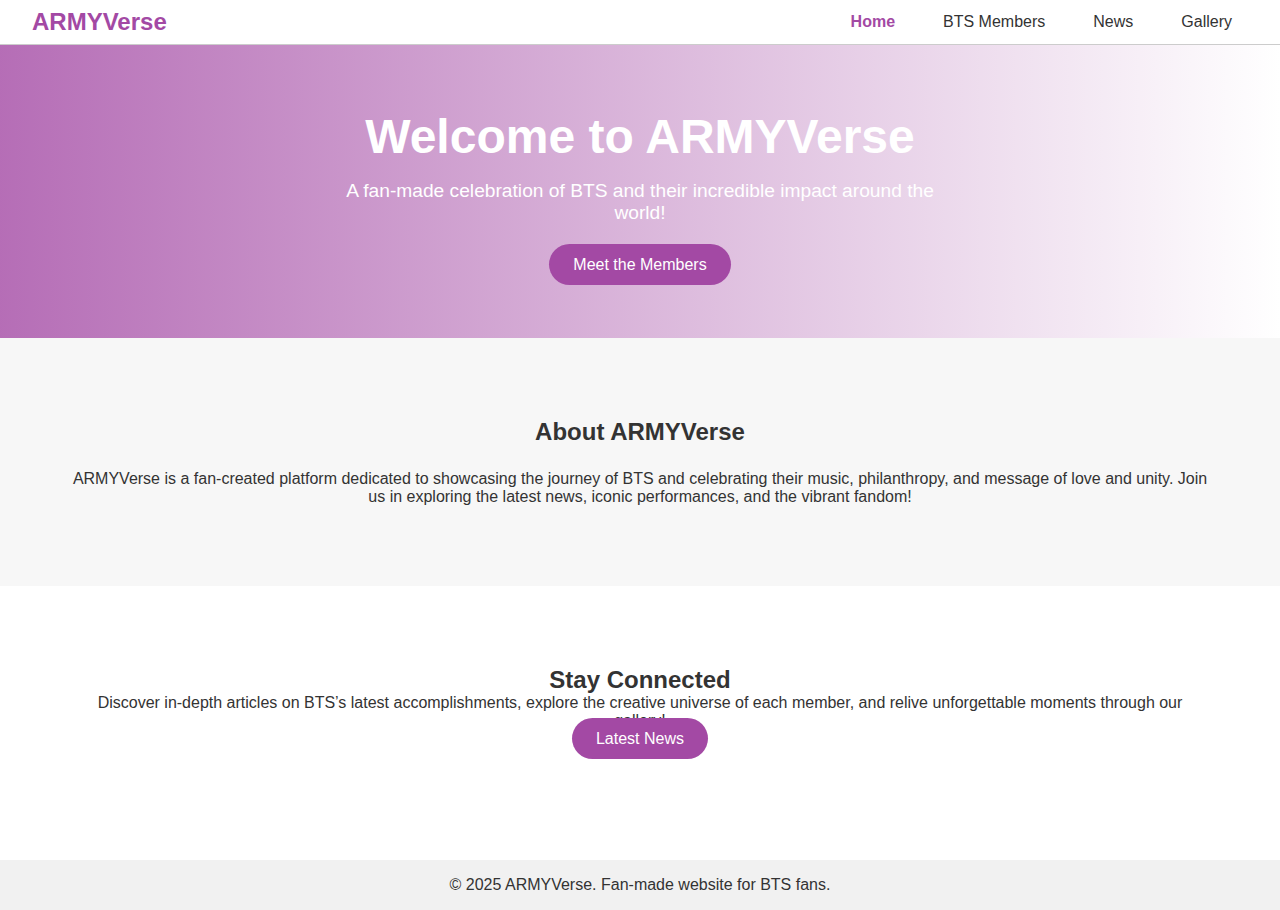
<file: index.html>
<!DOCTYPE html>
<html lang="en">
<head>
  <meta charset="UTF-8" />
  <meta name="viewport" content="width=device-width, initial-scale=1.0"/>
  <title>ARMYVerse - Home</title>
  <link rel="stylesheet" href="css/styles.css" />
</head>
<body>
  <!-- Navigation Bar -->
  <nav class="navbar">
    <div class="logo">ARMYVerse</div>
    <ul class="nav-links">
      <li><a href="index.html" class="active">Home</a></li>
      <li><a href="members.html">BTS Members</a></li>
      <li><a href="news.html">News</a></li>
      <li><a href="gallery.html">Gallery</a></li>
    </ul>
  </nav>
  
  <!-- Hero Section -->
  <header class="hero-section">
    <div class="hero-content">
      <h1>Welcome to ARMYVerse</h1>
      <p>A fan-made celebration of BTS and their incredible impact around the world!</p>
      <a href="members.html" class="btn">Meet the Members</a>
    </div>
  </header>
  
  <!-- About/Introduction Section -->
  <section class="intro-section">
    <div class="container">
      <h2>About ARMYVerse</h2>
      <p>
        ARMYVerse is a fan-created platform dedicated to showcasing the journey of BTS 
        and celebrating their music, philanthropy, and message of love and unity. 
        Join us in exploring the latest news, iconic performances, and the vibrant fandom!
      </p>
    </div>
  </section>
  
  <!-- Call to Action or Featured Content -->
  <section class="featured-section">
    <div class="container">
      <h2>Stay Connected</h2>
      <p>
        Discover in-depth articles on BTS’s latest accomplishments, explore 
        the creative universe of each member, and relive unforgettable moments 
        through our gallery!
      </p>
      <a href="news.html" class="btn">Latest News</a>
    </div>
  </section>

  <!-- Footer -->
  <footer class="footer">
    <p>&copy; 2025 ARMYVerse. Fan-made website for BTS fans.</p>
  </footer>
  
</body>
</html>
</file>
<file: css/styles.css>
/* Reset some default browser styles (optional) */
* {
    margin: 0;
    padding: 0;
    box-sizing: border-box;
  }
  
  /* Simple Variables/Color Scheme (optional) */
  :root {
    --main-color: #a349a4;   /* Purple-ish color for BTS theme */
    --secondary-color: #f7f7f7;
    --text-color: #333;
    --btn-color: #a349a4;
    --btn-text-color: #ffffff;
  }
  
  /* Body and default font styling */
  body {
    font-family: 'Arial', sans-serif;
    color: var(--text-color);
    background-color: #ffffff;
  }
  
  /* Navigation Bar */
  .navbar {
    background-color: #fff;
    display: flex;
    align-items: center;
    justify-content: space-between;
    padding: 0.5rem 2rem;
    border-bottom: 1px solid #ccc;
  }
  .logo {
    font-weight: 700;
    font-size: 1.5rem;
    color: var(--main-color);
  }
  .nav-links {
    list-style: none;
    display: flex;
    gap: 1rem;
  }
  .nav-links li a {
    text-decoration: none;
    color: var(--text-color);
    padding: 0.5rem 1rem;
    transition: all 0.3s;
  }
  .nav-links li a:hover,
  .nav-links li a.active {
    color: var(--main-color);
    font-weight: 700;
  }
  
  /* Hero Section */
  .hero-section {
    background: linear-gradient(
      to right,
      rgba(163, 73, 164, 0.8),
      rgba(255, 255, 255, 0.5)
    ), url('https://via.placeholder.com/1500x800');
    background-size: cover;
    background-position: center;
    text-align: center;
    color: #fff;
    padding: 4rem 2rem;
  }
  .hero-content {
    max-width: 600px;
    margin: 0 auto;
  }
  .hero-content h1 {
    font-size: 3rem;
    margin-bottom: 1rem;
  }
  .hero-content p {
    font-size: 1.2rem;
    margin-bottom: 2rem;
  }
  .btn {
    background-color: var(--btn-color);
    color: var(--btn-text-color);
    text-decoration: none;
    padding: 0.75rem 1.5rem;
    border-radius: 30px;
    transition: background-color 0.3s;
  }
  .btn:hover {
    background-color: #8b368b;
  }
  
  /* Container */
  .container {
    max-width: 1200px;
    margin: 0 auto;
    padding: 2rem;
  }
  
  /* Intro Section */
  .intro-section {
    background-color: var(--secondary-color);
    text-align: center;
    padding: 3rem 1rem;
  }
  .intro-section h2 {
    margin-bottom: 1.5rem;
  }
  
  /* Featured Section */
  .featured-section {
    text-align: center;
    padding: 3rem 1rem;
  }
  
  /* Page Headers */
  .page-header {
    background-color: var(--secondary-color);
    text-align: center;
    padding: 2rem 1rem;
    margin-bottom: 2rem;
  }
  .page-header h1 {
    margin-bottom: 0.5rem;
  }
  
  /* Members Page */
  .members-section .member-card {
    background-color: #fff;
    border: 1px solid #ddd;
    border-radius: 8px;
    text-align: center;
    margin: 1rem;
    padding: 1rem;
    flex: 1 1 300px;
  }
  .members-section .container {
    display: flex;
    flex-wrap: wrap;
    justify-content: space-around;
  }
  .member-card img {
    width: 100%;
    border-radius: 50%;
    object-fit: cover;
    max-width: 200px;
  }
  .member-card h3 {
    margin-top: 1rem;
  }
  
  /* News Page */
  .news-section .news-card {
    display: flex;
    flex-wrap: wrap;
    margin-bottom: 2rem;
    background-color: #fff;
    border: 1px solid #ddd;
    border-radius: 8px;
    overflow: hidden;
  }
  .news-card img {
    width: 100%;
    max-width: 400px;
    object-fit: cover;
  }
  .news-content {
    padding: 1.5rem;
    flex: 1;
  }
  .news-content .date {
    color: #999;
    margin-bottom: 0.5rem;
  }
  .news-content h2 {
    margin-bottom: 1rem;
  }
  
  /* Gallery Page */
  .gallery-container {
    display: grid;
    grid-template-columns: repeat(auto-fill, minmax(300px, 1fr));
    gap: 1rem;
  }
  .gallery-item img {
    width: 100%;
    height: auto;
    border-radius: 8px;
  }
  
  /* Footer */
  .footer {
    background-color: #f1f1f1;
    text-align: center;
    padding: 1rem;
    margin-top: 2rem;
  }
</file>
